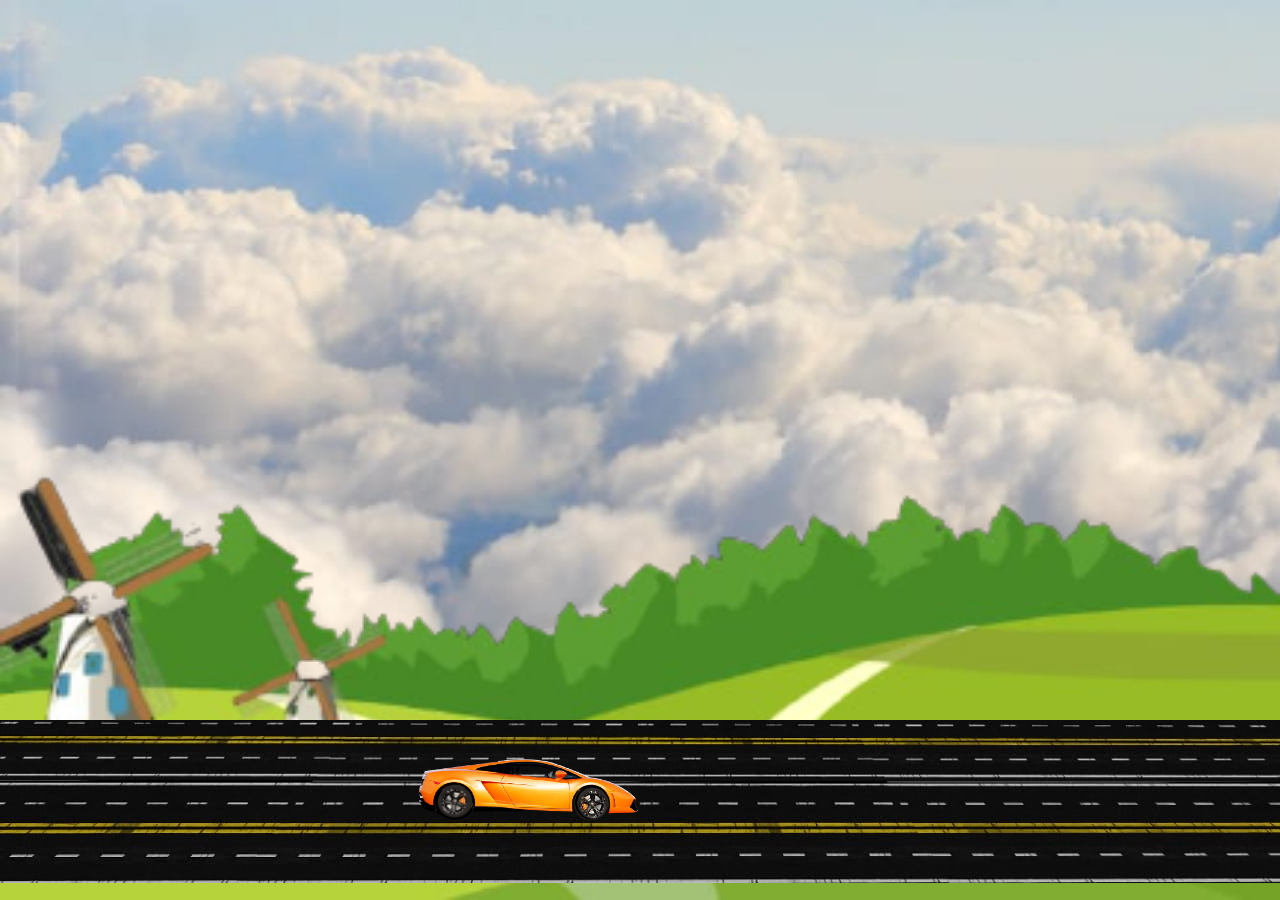
<file: game/index.html>
<!DOCTYPE html>
<html lang="en">
<head>
    <meta charset="UTF-8">
    <meta name="viewport" content="width=device-width, initial-scale=1.0">
    <title>Lamborghini car animation</title>
    <link rel="stylesheet" href="style.css">
   
</head>
<body>
    <div class="sky">
        <div class="tree"></div>
        <div class="track"></div>
        <div class="car"></div>
        <div class=" wheel wheel1"></div>
        <div class="wheel wheel2"></div>
    </div>
</body>
</html>
</file>
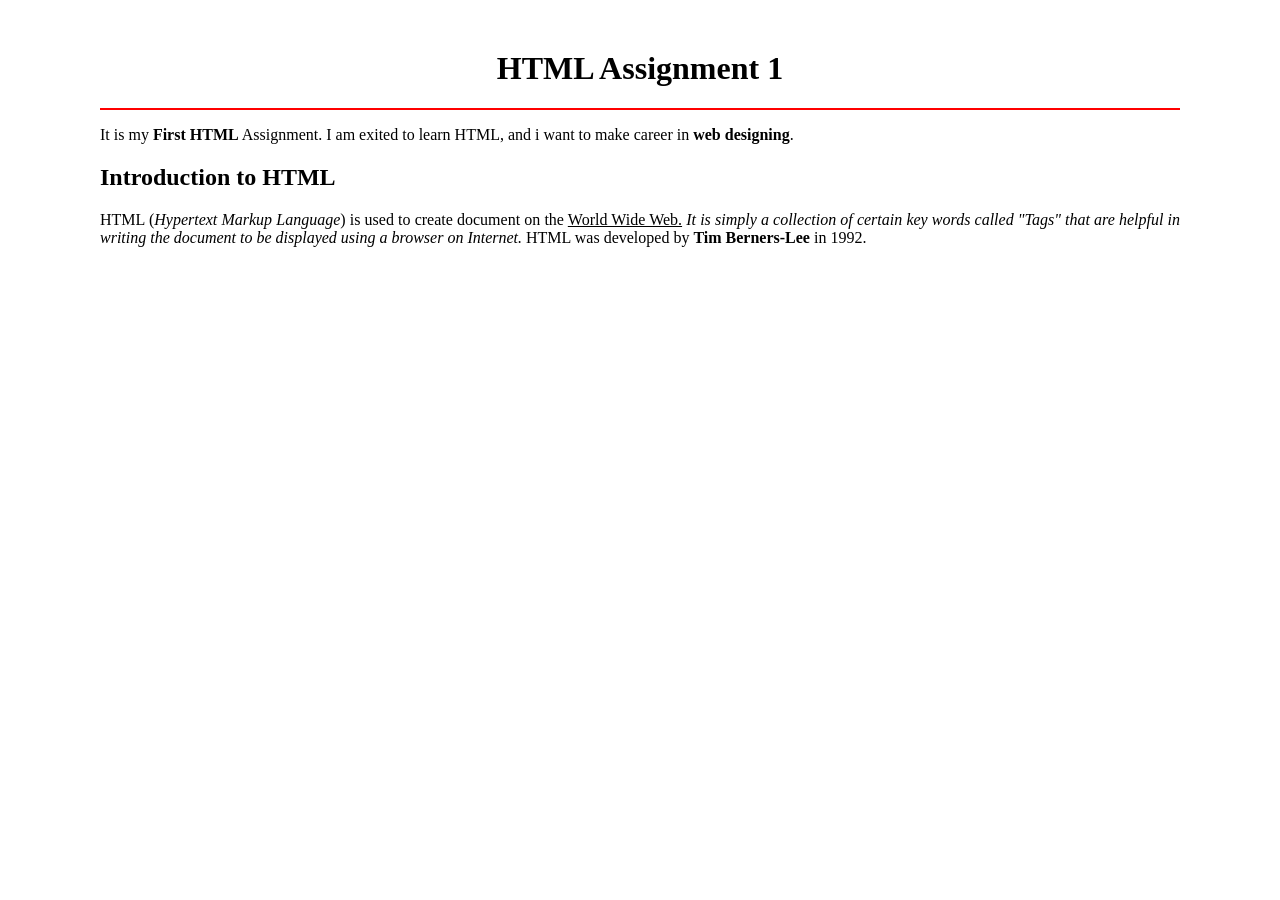
<file: html Assignment/Assignment_01.html>
<html>

<head>
    <title>HTML Assignment 1 | Basic HTML Element</title>
    <meta name="description" content="HTML Assignment One For Basic HTML Element">
    <meta name="keywords" content="HTML Assignment 1,HTML Lab Assignment 1,HTML  Practical Assignment 1">
</head>

<body leftmargin="100px" topmargin="50px">
    <center>
        <h1>HTML Assignment 1</h1>
    </center>
    <hr color="red" />
    <p>
        It is my <b>First HTML </b>Assignment. I am exited to learn HTML, and i want to make career in <b>web
            designing</b>.
    </p>
    <h2>Introduction to HTML</h2>
    <p align="justify">
        HTML (<i>Hypertext Markup Language</i>) is used to create document on the <u>World
            Wide Web.</u> <i>It is simply a collection of certain key words called "Tags" that are
            helpful in writing the document to be displayed using a browser on Internet. </i>
        HTML was developed by <b>Tim Berners-Lee </b>in 1992.

    </p>


    
</body>

</html>
</file>
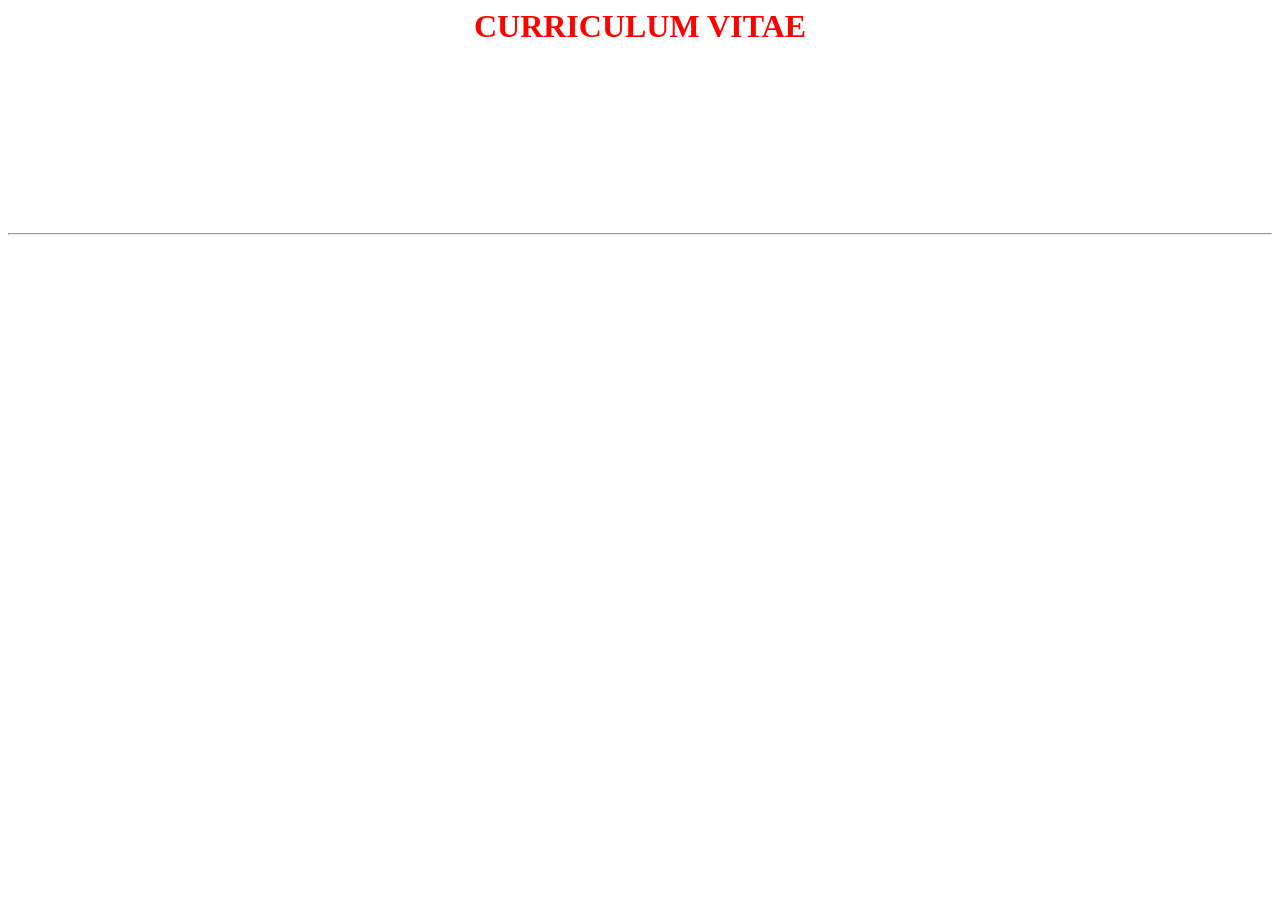
<file: html Assignment/Assignment_02.html>
<html>
	<head>
		<title>HTML Assignment 2 | HTML Basic Assignment Text Formatting</title>
		</head>
	<body background-color="black" text="white" >
		<center><h1><font color="red">CURRICULUM VITAE</font></h1></center>		
		<h2>Infomax Academy</h2>
		<p><b>Address:</b> G.R. Complex Preetam Nagar, Dhoomanganj <br/>Prayagraj, Uttar Pradesh - 211011</p>
		<p><b>Mobile:</b> +91 8874588766</p>
		<p><b>Email:</b> info@infomaxacademy.com</p>
		<hr/>
		<h2>Career Objective</h2>
		<p>
			 To perceive a career in a renowned firm with dedicated efforts and to associate myself with an organization that gives me a chance to update my knowledge.
		</p>
		<h2><u>Educational Qualification:</u></h2> 
		<p>
			Graduation B.Com (Computer Science) Under Osmania University from Sandeepani Degree college, Kamareddy -2009.
			<br/><br/>Intermediate C.E.C under Board of Intermediate Education, from Sandeepani Jr. College, Kamareddy â€“ 2006. 
			<br/><br/>S.S.C from Board of Secondary Education, Triveni High School, Domakonda â€“ 2004.

		</p>
		<h2><u>Computer Skills:</u></h2> 
		<p>
			P.G.D.C.A (Post Graduate Diploma in Computer Application) 
			<br/><br/>A.D.C.A  (Advanced Diploma in Computer Application)
			<br/><br/>D.T.P (Desktop Publisher)
			<br/><br/>Operation Systems (XP, 2000, 98, and Other) 

		</p>
		
	</body>
</html>
</file>
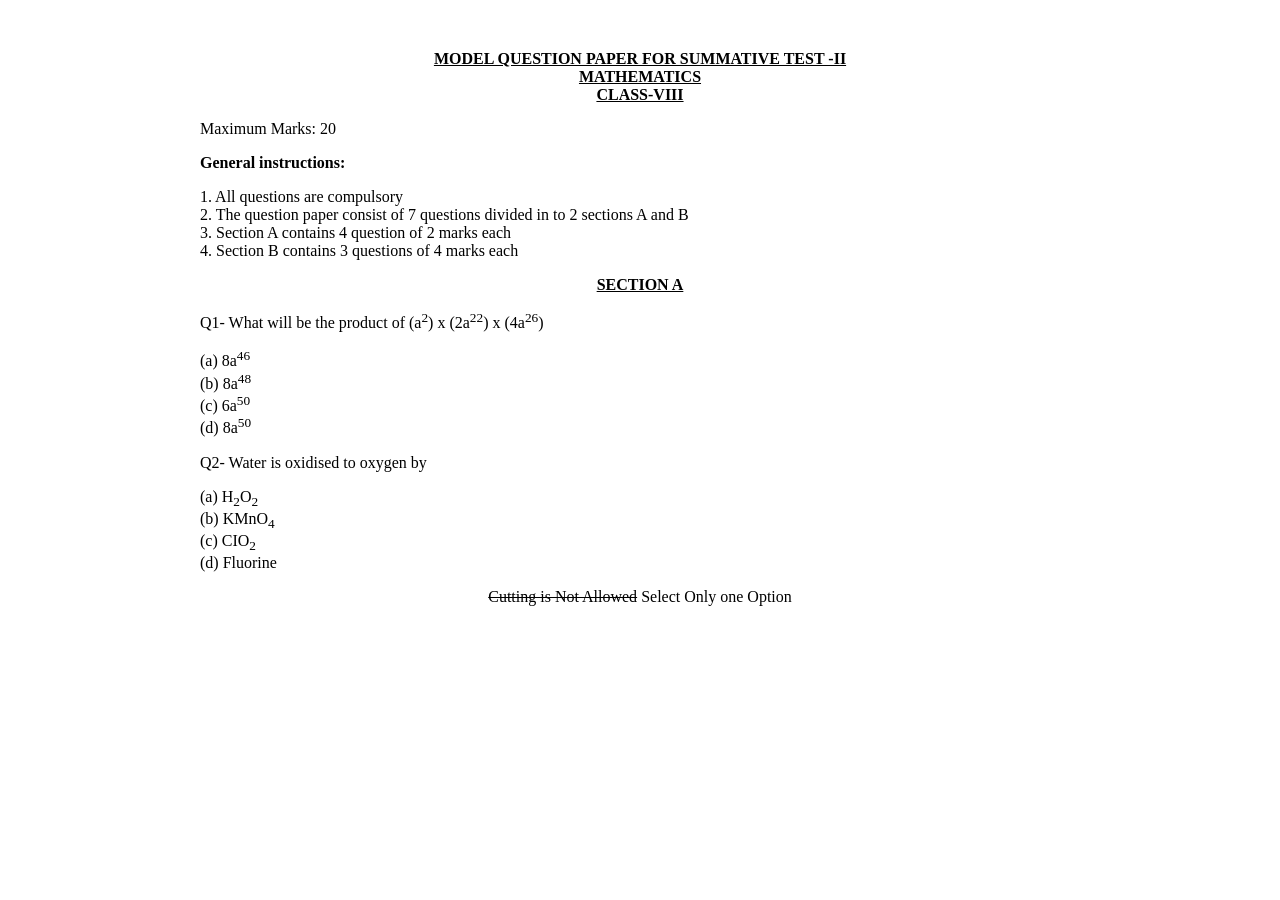
<file: html Assignment/Assignment_03.html>
<html>
	<head>
		<title>HTML Assignment 3</title>
	</head>
	<body topmargin="50px" leftmargin="200px">
		<center>
			<u>
				<b>
				MODEL  QUESTION PAPER FOR SUMMATIVE TEST -II<br/>
				MATHEMATICS<br/>
				CLASS-VIII
				</b>
			</u>
		</center>
		<p>
			Maximum Marks: 20
		</p>
		<p>
			<b>General instructions:</b>
		</p>
		<p>
			1.	All questions are compulsory<br/>
			2.	The question paper consist of 7 questions divided in to 2 sections A and B<br/>
			3.	Section A contains 4 question of 2 marks each<br/>
			4.	Section B contains 3 questions of 4 marks each<br/>

		</p>
		<p align="center"><b><u>SECTION A</u></b></p>
		
		<p>Q1- What will be the product of (a<sup>2</sup>) x (2a<sup>22</sup>) x (4a<sup>26</sup>)</p>
		<p>(a) 8a<sup>46</sup> <br/> 	(b) 8a<sup>48 </sup><br/>  	(c) 6a<sup>50 </sup><br/> 		(d) 8a<sup>50</sup>  </p>
		
		<p>Q2- Water is oxidised to oxygen by</p>
		<p>(a) H<sub>2</sub>O<sub>2</sub> <br/> 	(b) KMnO<sub>4</sub><br/>  	(c) CIO<sub>2 </sub><br/> 		(d) Fluorine </p>
		
		<p align="center"><del>Cutting is Not Allowed</del> Select Only one Option </del></p>
	</body>
</html>
</file>
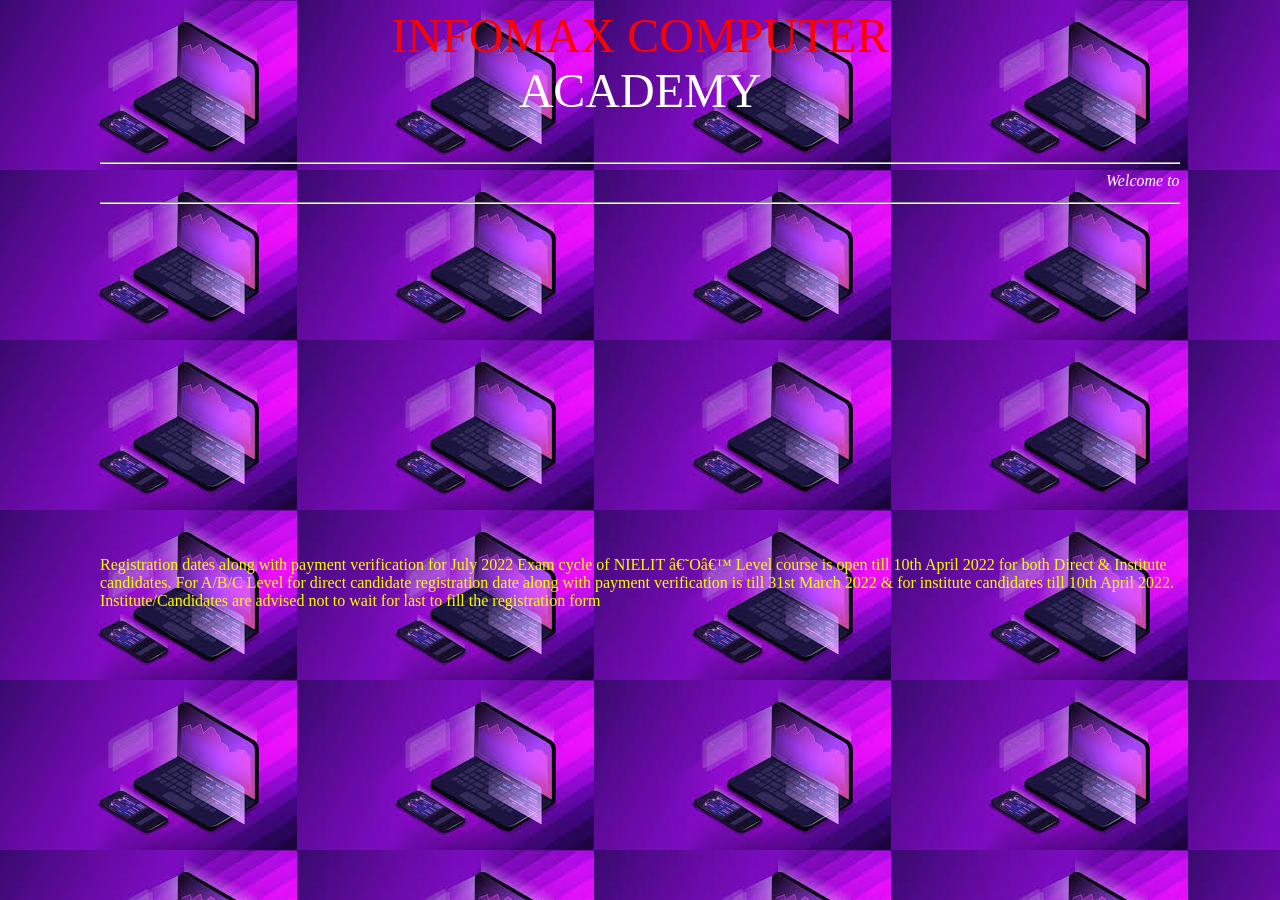
<file: html Assignment/Assignment_04.html>
<!doctype html>
<html>
	<head>
		<title>Marquee Tag Example</title>
	</head>
	<body background="bg.jpg" leftmargin="100px">
		<h1 style="display:none"> Marquee Tag Example & assignments</h1>
		<center><font color="red" size="7" face="Cooper">INFOMAX COMPUTER</font><br/><font color="white" size="7">ACADEMY</font></center>
		<br/><br/>
		<hr/>
			<marquee><font color="white"><i>Welcome to INFOMAX Official Website</i></font></marquee>
		<hr/>
		<br/>
		<!--<img src="faq.png" width="300px" align="left" hspace="100px"/>-->
		
		<marquee direction="up" height="400px">
		<font color="yellow">
			Registration dates along with payment verification for July 2022 Exam cycle of NIELIT â€˜Oâ€™ Level course is open till 10th April 2022 for both Direct & Institute candidates. For A/B/C Level for direct candidate registration date along with payment verification is till 31st March 2022 & for institute candidates till 10th April 2022. Institute/Candidates are advised not to wait for last to fill the registration form 
		</font>
		</marquee>
	</body>
</html>
</file>
<file: game/style.css>
/*CSS Reset*/
*{
    margin: 0;
    padding: 0;
}

/*Sky Styling*/

.sky{
    width: 100vw;
    height: 100vh;
    background-image: url(sky.jpeg);
    background-repeat: no-repeat;
    background-size: cover;
    position: absolute;
}
.tree{
    height: 100vh;
    background-image: url(tree-removebg-preview\ \(1\).png);
    background-repeat:no-repeat;
    background-size: cover;
 }
.track{
    background-image: url(track.jpeg);
    background-repeat: repeat-x;
    position: absolute;
    bottom: 0px;
    width: 1000vw;
    height: 20vh;
    animation: trackanimation 6s linear infinite;
}

.car{
    background-image: url(car-removebg-preview.png);
    background-repeat: no-repeat;
    background-size: cover;
    width: 17rem;
    height: 4.699rem;
    position: absolute;
    bottom: 77px;
    left: 396px;
}

.wheel{
    position: absolute;
    animation: wheelanimation linear .6s infinite;
}
.wheel1{
    background-image: url(wheel1-removebg-preview.png);
    background-size: contain;
    background-repeat: no-repeat;
    width: 46px;
    height: 49px;
    bottom: 71px;
    left: 570px;
}

.wheel2{
    background-image: url(wheel2-removebg-preview.png);
    background-size: cover;
    background-repeat: no-repeat;
    width: 43px;
    height: 44px;
    bottom: 77px;
    left: 433px;
    animation: wheelanimation 1s linear  infinite;
}

@keyframes wheelanimation{

    100%{
        transform: rotate(360deg);
    }
}/*
@keyframes trackanimation{
     
    100%{
        transform: translate(-500vw);
    }
}
</file>
